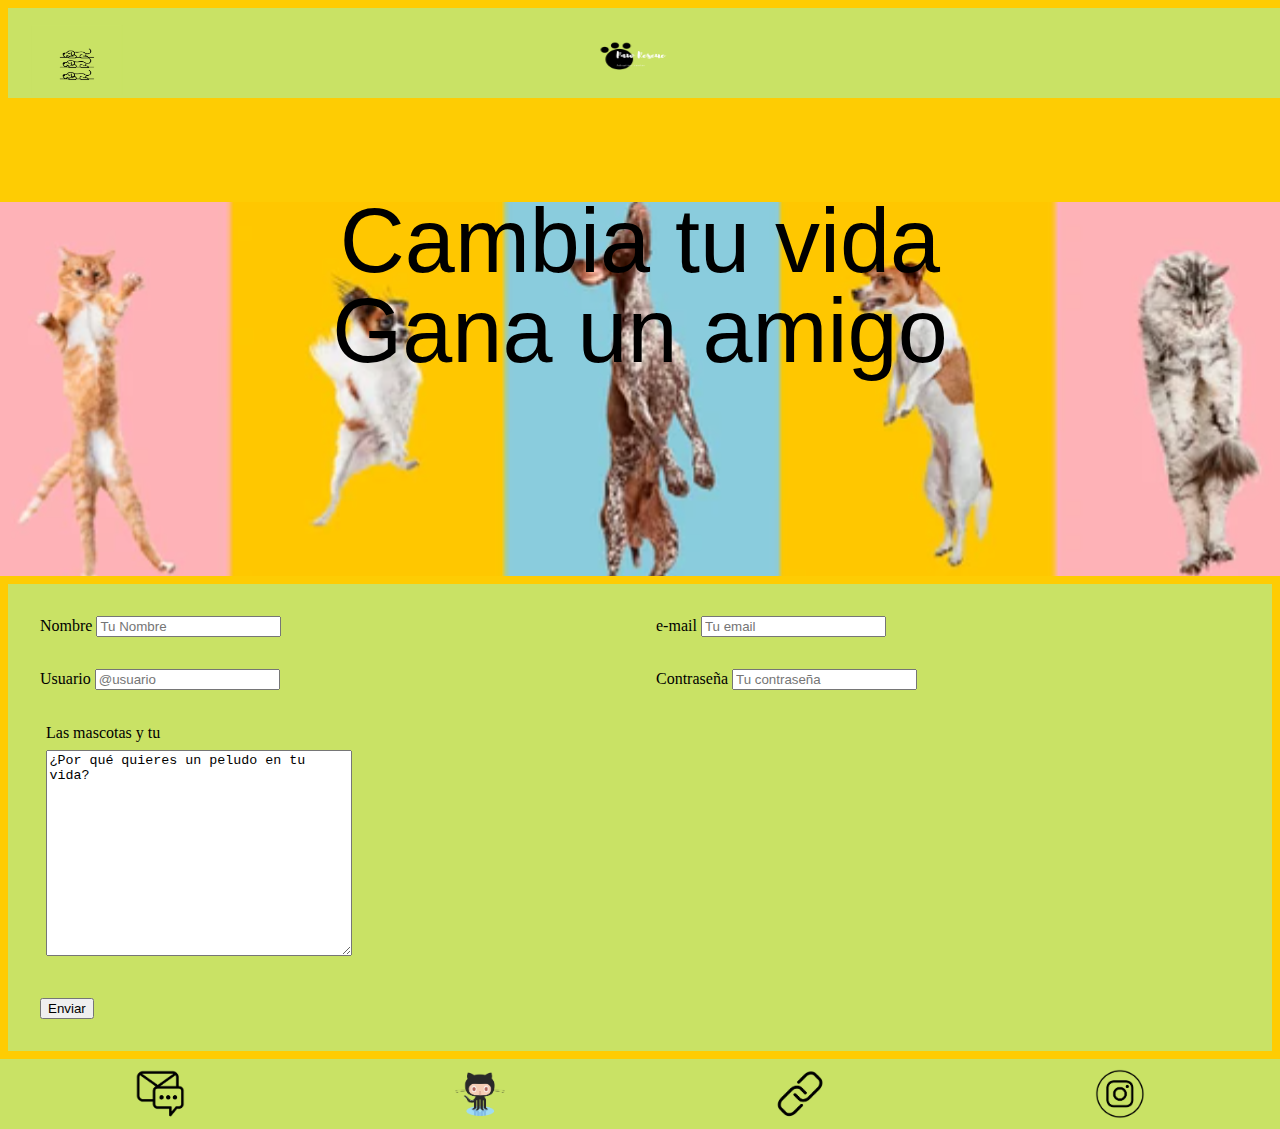
<file: index.html>
<!DOCTYPE html>
<html lang="en">
<head>
    <meta charset="UTF-8">
    <meta http-equiv="X-UA-Compatible" content="IE=edge">
    <meta name="viewport" content="width=device-width, initial-scale=1.0">
    <link rel="stylesheet" href="styles/reset.css">
    <link rel="stylesheet" href="styles/media.css">
    <link rel="stylesheet" href="styles/styles.css">
    <link rel="stylesheet" href="https://cdnjs.cloudflare.com/ajax/libs/font-awesome/6.2.0/css/all.min.css">
    <title>Adopción de mascotas</title>
</head>
<body>
    <nav>
        <div class = "bar">
            <h2>Haz Un Nuevo Amigo<img src="graphic-resources\letter.png " width="90px" height="70px" alt="menu logo"></h2>
            <ul>
                <li><a href="puppies.html">Cachorros</a></li>
                <li><a href="dogs.html">Perros</a></li>
                <li><a href="cats.html">Gatos</a></li>
                <li><a href="urgent.html">Casos Urgentes</a></li>
            </ul>
        </div>
        <div class="logo"><img src="graphic-resources\Paw Rescue.png" width="120px" height="90px" alt="company logo"></div>
    </nav>

    <div class="banner">
        <br>
        <h3>Cambia tu vida</h3>
        <h3>Gana un amigo</h3>
    </div>
    <div class="form">
        <form action="send" method="post">

            <div>
                <label for="name">Nombre</label>
                <input required type="name" placeholder="Tu Nombre">
            </div>

            <div>
                <label for="mail">e-mail</label>
                <input required type="email" placeholder="Tu email">
            </div>

            <div>
                <label for="user">Usuario</label>
                <input required type="text" placeholder="@usuario" pattern="@[a-z]+">
            </div>

            <div>
                <label for="password">Contraseña</label>
                <input required type="password" placeholder="Tu contraseña">
            </div>

            <div>
                <fieldset class="field">
                    <legend>Las mascotas y tu</legend>  
                    <textarea name="comment" id="comment" maxlength="300" style="height: 200px; width: 300px;">¿Por qué quieres un peludo en tu vida?</textarea>
                </fieldset>
            </div> 
            
            <div class="send">
                <input type="submit" value="Enviar">
            </div> 
            
        </form>
  
    </div>

    <footer class="footer">
        <a href="mail@mail.com" >
            <img src="graphic-resources\maillogo.png" width="50px" height="50px" alt="Send Mail Logo">
        </a>
        <a href="https://github.com/CarlaMicaelaJacome">
            <img src="graphic-resources\gitlogo.png" width="50px" height="50px" alt="GitHub Logo">
        </a>
        <a href="https://es.statefarm.com/simple-insights/familia/adopcion-de-mascotas">
            <img src="graphic-resources\linklogo.png" width="50px" height="50px" alt="Link to adoption guide">
        </a>
        <a href="https://www.instagram.com/patrullacaninamadrid/?hl=en">
            <img src="graphic-resources\instalogo.png" width="50px" height="50px" alt="Instagram Logo">
        </a>
    </footer>
</body>
</html>
</file>
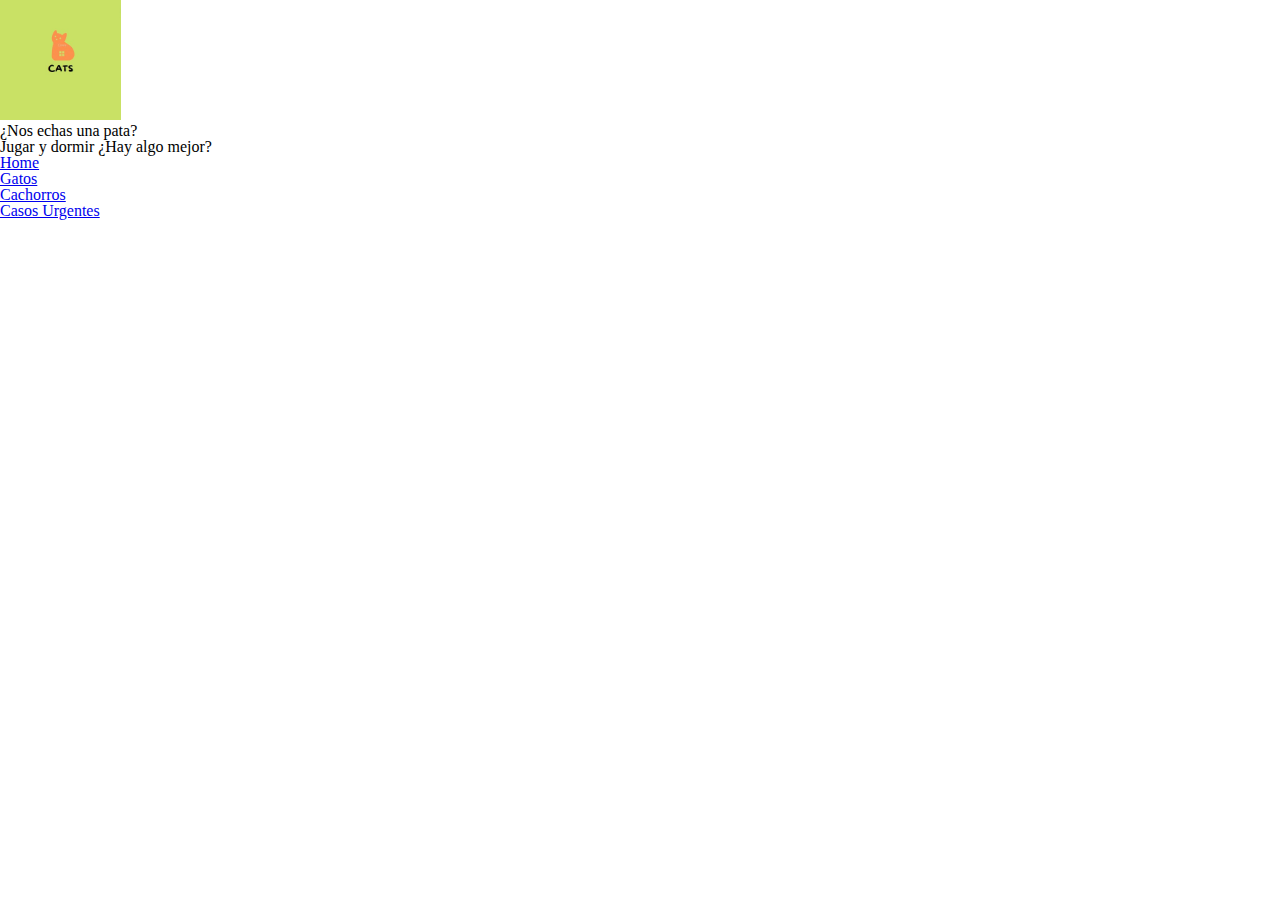
<file: cats.html>
<!DOCTYPE html>
<html lang="en">
<head>
    <meta charset="UTF-8">
    <meta http-equiv="X-UA-Compatible" content="IE=edge">
    <meta name="viewport" content="width=device-width, initial-scale=1.0">
    <link rel="stylesheet" href="styles/reset.css">
    <link rel="stylesheet" href="styles/media.css">
    <title>Document</title>
</head>
<body>
    <header>
        <img src="graphic-resources\cats.jpg" with="300px" height="120px" alt="cats logo">
        <h1>¿Nos echas una pata?</h1>
        <h2>Jugar y dormir ¿Hay algo mejor?</h2>
        </header>
    
        <div>
            <ul>
                <li><a href="index.html">Home</a></li>
                <li><a href="dogs.html">Gatos</a></li>
                <li><a href="puppies.html">Cachorros</a></li>
                <li><a href="urgent.html">Casos Urgentes</a></li>
            </ul>
        </div>
    
</body>
</html>
</file>
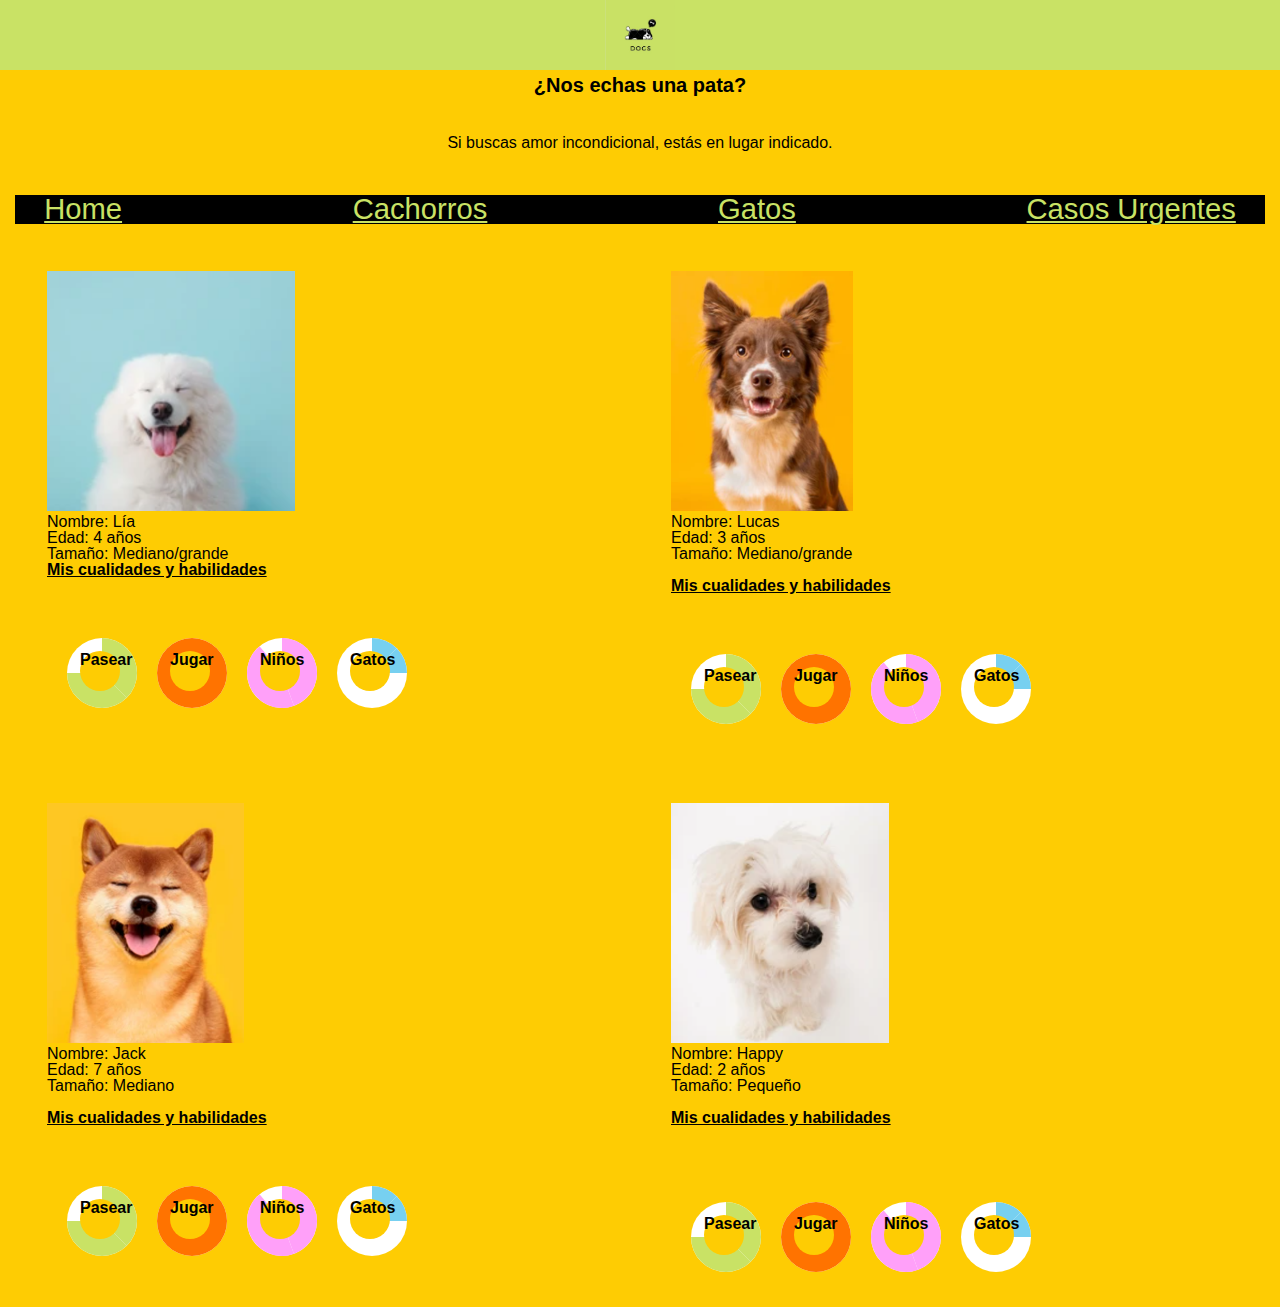
<file: dogs.html>
<!DOCTYPE html>
<html lang="en">
<head>
    <meta charset="UTF-8">
    <meta http-equiv="X-UA-Compatible" content="IE=edge">
    <meta name="viewport" content="width=device-width, initial-scale=1.0">
    <link rel="stylesheet" href="styles/reset.css">
    <link rel="stylesheet" href="styles/media.css">
    <link rel="stylesheet" href="styles/dogstyles.css">
    <link rel="stylesheet" href="styles/dogdata.css/lucas.css">
    <title>Perros</title>
</head>
<body>
    <header>
        <div><img src="graphic-resources\big-dogs.jpg" with="700px" height="70px" alt="dogs logo"></div>
    </header>

    <h1>¿Nos echas una pata?</h1>    
    <h2>Si buscas amor incondicional, estás en lugar indicado.</h2>

    <nav>
        <ul class=navbar>
            <li><a href="index.html">Home</a></li>
            <li><a href="puppies.html">Cachorros</a></li>
            <li><a href="cats.html">Gatos</a></li>
            <li><a href="urgent.html">Casos Urgentes</a></li>
        </ul>
    </nav>

    <div class="container">
    
        <div class="dog">
            <img src="graphic-resources\dogs\witedog.png" with="240px" height="240px" alt="White dog photo">
        
            <div>
               <ul class="data-dog">
                <li>Nombre: Lía</li>
                <li>Edad: 4 años</li>
                <li>Tamaño: Mediano/grande</li>
               </ul> 
            </div>

            <h3>Mis cualidades y habilidades</h3>

            <div class="all">

                <div class="circle-wrap">
                    <div class="circle">

                        <div class="mask full-1">
                            <div class="fill-1"></div>
                        </div>

                        <div class="mask half">

                            <div class="fill-1"></div>

                        </div>

                            <div class="Inside"><h4>Pasear</h4></div>

                        </div>
                    </div>

                <div class="circle-wrap">
                    <div class="circle">

                            <div class="mask full-2">
                                <div class="fill-2"></div>
                            </div>

                            <div class="mask half">

                                <div class="fill-2"></div>

                            </div>
                            
                            <div class="Inside">Jugar</div>                        

                        </div>
                    </div>

                    <div class="circle-wrap">
                        <div class="circle">

                            <div class="mask full-3">
                                <div class="fill-3"></div>
                            </div>

                            <div class="mask half">

                                <div class="fill-3"></div>

                            </div>
                                
                            <div class="Inside">Niños</div>

                        </div>
                    </div>
                    
                    <div class="circle-wrap">
                        <div class="circle">

                            <div class="mask full-4">
                                <div class="fill-4"></div>
                            </div>

                            <div class="mask half">

                                <div class="fill-4"></div>

                            </div>

                            <div class="Inside">Gatos</div>

                        </div>
                    </div>
                
                </div>
            </div><div class="Lucas">
            <img src="graphic-resources\dogs\bicolordog.png" with="240px" height="240px" alt="Border collie photo">
        
            <div>
                <ul class="data-dog">
                    <li>Nombre: Lucas</li>
                    <li>Edad: 3 años</li>
                    <li>Tamaño: Mediano/grande</li>
                   </ul> 
            </div>
            <br>
            <h3>Mis cualidades y habilidades</h3>

            <div class="all">

                <div class="circle-wrap">
                    <div class="circle">

                        <div class="mask full-1">
                            <div class="fill-1"></div>
                        </div>

                        <div class="mask half">

                            <div class="fill-1"></div>

                        </div>

                            <div class="Inside"><h4>Pasear</h4></div>

                        </div>
                    </div>

                <div class="circle-wrap">
                    <div class="circle">

                            <div class="mask full-2">
                                <div class="fill-2"></div>
                            </div>

                            <div class="mask half">

                                <div class="fill-2"></div>

                            </div>
                            
                            <div class="Inside">Jugar</div>                        

                        </div>
                    </div>

                    <div class="circle-wrap">
                        <div class="circle">

                            <div class="mask full-3">
                                <div class="fill-3"></div>
                            </div>

                            <div class="mask half">

                                <div class="fill-3"></div>

                            </div>
                                
                            <div class="Inside">Niños</div>

                        </div>
                    </div>
                    
                    <div class="circle-wrap">
                        <div class="circle">

                            <div class="mask full-4">
                                <div class="fill-4"></div>
                            </div>

                            <div class="mask half">

                                <div class="fill-4"></div>

                            </div>

                            <div class="Inside">Gatos</div>

                        </div>
                    </div>
                
                </div>
            </div>
        </div>
    
        <div class="container">
    
            <div class="Jack">
                <img src="graphic-resources\dogs\memedog.png" with="240px" height="240px" alt="Border collie photo">
                <br>
                <div>
                    <ul class="data-dog">
                        <li>Nombre: Jack</li>
                        <li>Edad: 7 años</li>
                        <li>Tamaño: Mediano</li>
                       </ul>
                </div>
                <br>
                <h3>Mis cualidades y habilidades</h3>
    
                <div class="all">
    
                    <div class="circle-wrap">
                        <div class="circle">
    
                            <div class="mask full-1">
                                <div class="fill-1"></div>
                            </div>
    
                            <div class="mask half">
    
                                <div class="fill-1"></div>
    
                            </div>
    
                                <div class="Inside"><h4>Pasear</h4></div>
    
                            </div>
                        </div>
    
                    <div class="circle-wrap">
                        <div class="circle">
    
                                <div class="mask full-2">
                                    <div class="fill-2"></div>
                                </div>
    
                                <div class="mask half">
    
                                    <div class="fill-2"></div>
    
                                </div>
                                
                                <div class="Inside">Jugar</div>                        
    
                            </div>
                        </div>
    
                        <div class="circle-wrap">
                            <div class="circle">
    
                                <div class="mask full-3">
                                    <div class="fill-3"></div>
                                </div>
    
                                <div class="mask half">
    
                                    <div class="fill-3"></div>
    
                                </div>
                                    
                                <div class="Inside">Niños</div>
    
                            </div>
                        </div>
                        
                        <div class="circle-wrap">
                            <div class="circle">
    
                                <div class="mask full-4">
                                    <div class="fill-4"></div>
                                </div>
    
                                <div class="mask half">
    
                                    <div class="fill-4"></div>
    
                                </div>
    
                                <div class="Inside">Gatos</div>
    
                            </div>
                        </div>
                    
                    </div>
                </div><div class="Happy">
                <img src="graphic-resources\dogs\minidog.png" with="240px" height="240px" alt="Border collie photo">
                <br>
                <div>
                    <ul class="data-dog">
                        <li>Nombre: Happy</li>
                        <li>Edad: 2 años</li>
                        <li>Tamaño: Pequeño</li>
                       </ul>
                </div>
                <br>
                <h3>Mis cualidades y habilidades</h3>
                <br>
                <div class="all">
    
                    <div class="circle-wrap">
                        <div class="circle">
    
                            <div class="mask full-1">
                                <div class="fill-1"></div>
                            </div>
    
                            <div class="mask half">
    
                                <div class="fill-1"></div>
    
                            </div>
    
                                <div class="Inside"><h4>Pasear</h4></div>
    
                            </div>
                        </div>
    
                    <div class="circle-wrap">
                        <div class="circle">
    
                                <div class="mask full-2">
                                    <div class="fill-2"></div>
                                </div>
    
                                <div class="mask half">
    
                                    <div class="fill-2"></div>
    
                                </div>
                                
                                <div class="Inside">Jugar</div>                        
    
                            </div>
                        </div>
    
                        <div class="circle-wrap">
                            <div class="circle">
    
                                <div class="mask full-3">
                                    <div class="fill-3"></div>
                                </div>
    
                                <div class="mask half">
    
                                    <div class="fill-3"></div>
    
                                </div>
                                    
                                <div class="Inside">Niños</div>
    
                            </div>
                        </div>
                        
                        <div class="circle-wrap">
                            <div class="circle">
    
                                <div class="mask full-4">
                                    <div class="fill-4"></div>
                                </div>
    
                                <div class="mask half">
    
                                    <div class="fill-4"></div>
    
                                </div>
    
                                <div class="Inside">Gatos</div>
    
                            </div>
                        </div>
                    
                    </div>
                </div>
            </div>
        </div>

    </div>
    

</body>
</html>
</file>
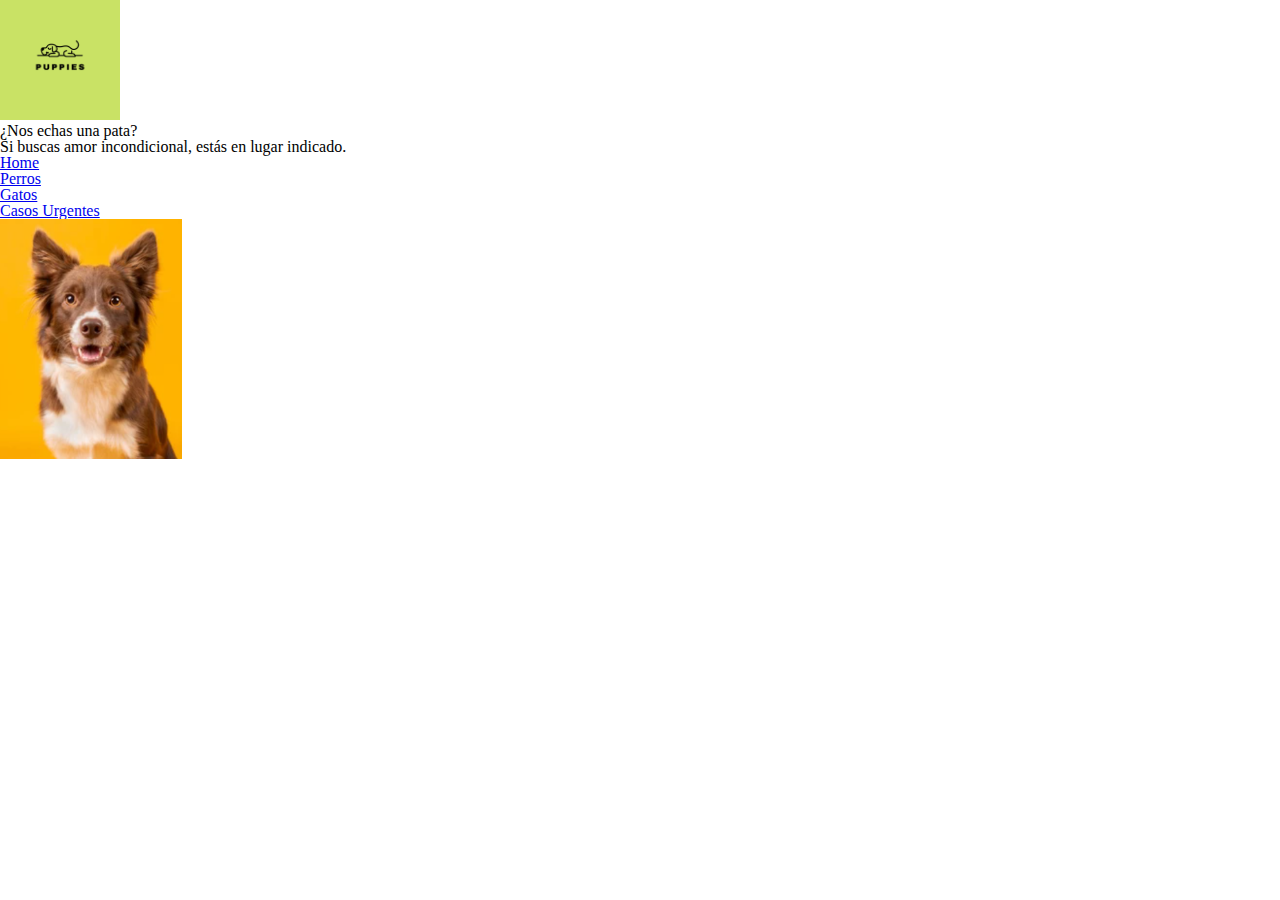
<file: puppies.html>
<!DOCTYPE html>
<html lang="en">
<head>
    <meta charset="UTF-8">
    <meta http-equiv="X-UA-Compatible" content="IE=edge">
    <meta name="viewport" content="width=device-width, initial-scale=1.0">
    <link rel="stylesheet" href="styles/reset.css">
    <link rel="stylesheet" href="styles/media.css">
    <title>Cachorros</title>
</head>
<body>
    <header>
        <img src="graphic-resources/PUPPIES.png" with="300px" height="120px" alt="Puppies logo">
        <h1>¿Nos echas una pata?</h1>
        <h2>Si buscas amor incondicional, estás en lugar indicado.</h2>
        </header>
    
        <div>
            <ul>
                <li><a href="index.html">Home</a></li>
                <li><a href="dogs.html">Perros</a></li>
                <li><a href="cats.html">Gatos</a></li>
                <li><a href="urgent.html">Casos Urgentes</a></li>
            </ul>
        </div>
    
        <div class="dog">
            <img src="graphic-resources\dogs\bicolordog.png" with="240px" height="240px" alt="Border collie photo">
            
        </div>
    
</body>
</html>
</file>
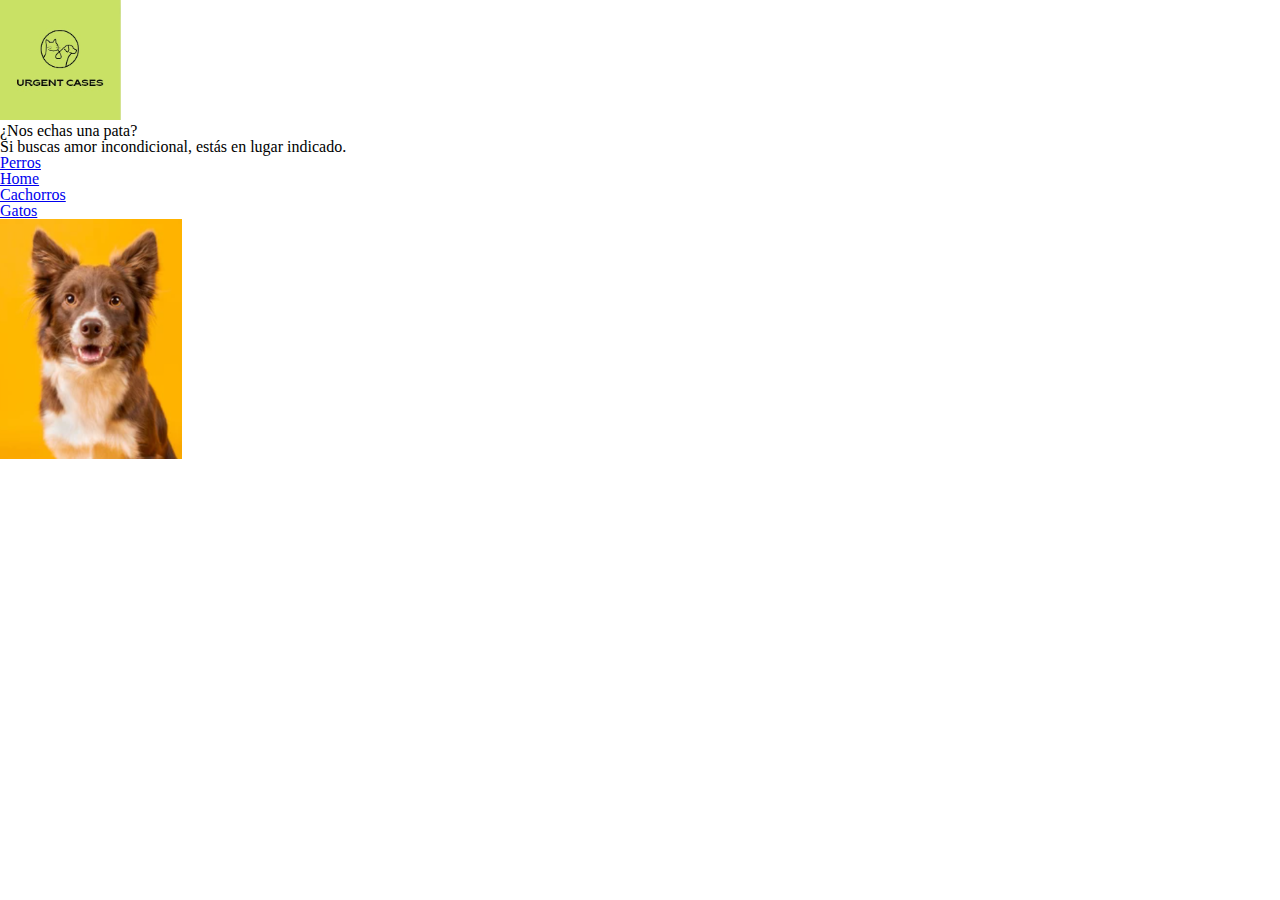
<file: urgent.html>
<!DOCTYPE html>
<html lang="en">
<head>
    <meta charset="UTF-8">
    <meta http-equiv="X-UA-Compatible" content="IE=edge">
    <meta name="viewport" content="width=device-width, initial-scale=1.0">
    <link rel="stylesheet" href="styles/reset.css">
    <link rel="stylesheet" href="styles/media.css">
    <title>Document</title>
</head>
<body>
    <header>
        <img src="graphic-resources/URGENT-CASES.jpg" with="300px" height="120px" alt="Urgent cases logo">
        <h1>¿Nos echas una pata?</h1>
        <h2>Si buscas amor incondicional, estás en lugar indicado.</h2>
        </header>
    
        <div>
            <ul>
                <li><a href="dogs.html">Perros</a></li>
                <li><a href="index.html">Home</a></li>
                <li><a href="puppies.html">Cachorros</a></li>
                <li><a href="cats.html">Gatos</a></li>
            </ul>
        </div>
    
        <div class="dog">
            <img src="graphic-resources\dogs\bicolordog.png" with="240px" height="240px" alt="Border collie photo">
            
        </div>
    
</body>
</html>
</file>
<file: styles/media.css>
@media screen and (min-width:576px){
    .navbar a {
        padding: 6px;
        font-size: 1em;
    }
    
}
@media screen and (min-width:768px){
    .navbar a {
        padding: 1em;
        font-size: 1.825em;
    }
}
</file>
<file: styles/styles.css>
body{
    background-color:#fecc03;
}
/*Navbar and logo*/
nav{
    padding: 0px;
    width: 100%;
    height: 90px;
    background-color: #C9E265;
    border: 8px solid #fecc03;
}

.logo{
    display: flex;
    justify-content: center;
}

/*Accordion menu*/
.bar{
    font-family: Arial, Helvetica, sans-serif;
    width: 10%;
    height: 9%;
    position: fixed;
    transition: .4s all;
    z-index: 1;
}

.bar ul{
    padding: 0px;
    text-align: center;
}

.bar li{
    transition: .3s all;
}

.bar a{
    text-decoration: none;
    list-style: none;
    transition: .3s all;
    font-size: 0px;
    padding: 0px;
}
.bar h2{
    text-align: center;
    color: black;
    padding: 7px;
    padding-bottom: 7px;
    font-size: 0px;
}

.bar img{
    padding-top: 10px;
    padding-left: 10px;
}

.bar:hover{
width: 70%;
height: 100%;
}

.bar:hover h2{
    padding: 20px;
    font-size: 35px;
}

.bar:hover a{
    font-size: 20px;
    color: black;
    display: block;
    padding: 20px;
}

.bar:hover img{
    height: 0px;
}

.bar:hover li{
    border-top: 1px solid black;
    width: 100%;
}

.bar:hover ul:last-of-type{
    border-bottom:  1px solid black;
}

.bar:hover a:hover{
    font-size: 25px;
    padding: 20px 0px;
    background-color: #c9e265;
}
/*Banner*/
.banner {
    width: 100%;
    height: 470px;
    background-image: url(../graphic-resources/maincatdog.png);
    font-size: 90px;
    text-align: justify;
    color: black;
    font-family: Arial, Helvetica, sans-serif;
    background-position: center;
    background-repeat: no-repeat;
    background-attachment: fixed;
}
.banner h3{
    display: flex;
    justify-content: center;
}
/*Forms*/
form{
    width: 100%;
    box-sizing: border-box;
    padding: 2rem;
    background-color: #C9E265;
    border: 8px solid #fecc03;
    display: grid;
    grid-template-columns: 1fr 1fr;
    gap: 2rem
}
/*Fieldset*/
legend{
    background-color: #C9E265;
    color: black;
    padding: 3px 6px;
}
textarea{
    margin: 0.4rem;
}
/*Submit*/
.send{
    grid-column: span 2;
}
/*Footer*/
footer{
    padding-top: 10px;
    width: 100%;
    height: 60px;
    display: flex;
    justify-content: space-around;
    background-color: #C9E265;
}
</file>
<file: styles/dogstyles.css>
body{
    background-color: #fecc03;
}

header{
    background-color: #c9e265;
    height: 70px;
    width: 100%;
    justify-content: center;
    display: flex;
    
}


h1{
    width: 100%;
    height: 60px;
    padding-top: 5px;
    font-family: Arial, Helvetica, sans-serif;
    font-size: 20px;
    font-weight: 700;
    display: flex;
    justify-content: center;
}

h2{
    width: 100%;
    height: 60px;
    font-family: Arial, Helvetica, sans-serif;
    font-size: 16px;
    font-weight: 400;
    display: flex;
    justify-content: center;
}

@media screen and (max-width:768px){
    h1, h2, ul{
        padding: 1em;
        font-size: 1.825em;
        grid-template-columns: 1fr 1fr;
        justify-content: center;
    }
}
@media screen and (max-width:576px){
    h1, h2, ul{
        padding: 6px;
        font-size: 1em;
        grid-template-columns: 1fr 1fr;
        justify-content: center;
    }
    
}

.navbar{
    background-color: #000000;
    display: flex;
    justify-content: space-between;
    margin-left: 15px;
    margin-right: 15px;
}
ul a{
    text-decoration:underline;
    color: #c9e265;
    font-family: Arial, Helvetica, sans-serif;
    font-weight: 500;
}

.container{
    margin-top: 15px;
    margin-left: 15px;
    margin-right: 15px;
    width: 100%;
    box-sizing: border-box;
    padding: 2rem;
    display: grid;
    grid-template-columns: 1fr 1fr;
    gap: 2rem
}

@media screen and (max-width:576px){
    .container{
        display: grid;
        grid-template-columns: 1fr 1fr;
    }
}

.dog{
    display:flexbox;
    justify-content: center;
}

.data-dog{
    font-family: Arial, Helvetica, sans-serif;
    font-size: 16px;
    color: #000000;
    background-color: none;
}

h3{
    text-decoration: underline;
    color: #000000;
    font-family: Arial, Helvetica, sans-serif;
    font-size: 16px;
    font-weight: 700;
}
</file>
<file: styles/dogdata.css/lucas.css>
.all{
    display: flex;
}
@media screen and (max-width:576px){
    .all{
        display: grid;
        grid-template-columns: 1fr 1fr;
    }
}

.circle-wrap{
    display: grid;
    grid-template-rows: repeat(1, 100px);
    grid-gap: 20px;
    margin-top: 60px;
    margin-left: 20px;
    width: 70px;
    height: 70px;
    background-color: #ffffff;
    border-radius: 50%;
}

.circle-wrap .circle .mask,
.circle-wrap .circle .fill-1,
.circle-wrap .circle .fill-2,
.circle-wrap .circle .fill-3,
.circle-wrap .circle .fill-4{
    width: 70px;
    height: 70px;
    position: absolute;
    border-radius: 50px;
}

.circle-wrap .circle .mask{
    clip: rect(0px, 70px, 70px,35px);
}


.mask .fill-1{
    clip: rect(0px,35px,70px,0px);
    border-color: #000000;
    background-color: #c9e265;
}

.mask.full-1,
.circle .fill-1{
    animation: fill-1 ease-in-out 3s;
    transform: rotate(135deg);
}

@keyframes fill-1{
    0%{transform: rotate(0deg);}
    100%{transform: rotate(135deg);}
}


.mask .fill-2{
    clip: rect(0px,35px,70px,0px);
    border-color: #000000;
    background-color: #ff7300;
}

.mask.full-2,
.circle .fill-2{
    animation: fill-2 ease-in-out 3s;
    transform: rotate(180deg);
}

@keyframes fill-2{
    0%{transform: rotate(0deg);}
    100%{transform: rotate(180deg);}
}


.mask .fill-3{
    clip: rect(0px,35px,70px,0px);
    border-color: #000000;
    background-color: #ffa0f9;
}

.mask.full-3,
.circle .fill-3{
    animation: fill-3 ease-in-out 3s;
    transform: rotate(160deg);
}

@keyframes fill-3{
    0%{transform: rotate(0deg);}
    100%{transform: rotate(160deg);}
}


.mask .fill-4{
    clip: rect(0px,35px,70px,0px);
    border-color: #000000;
    background-color: #77d0f0;
}

.mask.full-4,
.circle .fill-4{
    animation: fill-4 ease-in-out 3s;
    transform: rotate(45deg);
}

@keyframes fill-4{
    0%{transform: rotate(0deg);}
    100%{transform: rotate(045deg);}
}

.Inside{
    width: 40px;
    height: 40px;
    border-radius: 50px;
    background: #fecc03;
    line-height: 100px;
    position: absolute;
    margin-top: 13px;
    margin-left: 13px;
    z-index: 70;
    font: 1em sans-serif;
    font-weight: 700;
    color: #000000;
    display:justify;
    text-align:center;
}
</file>
